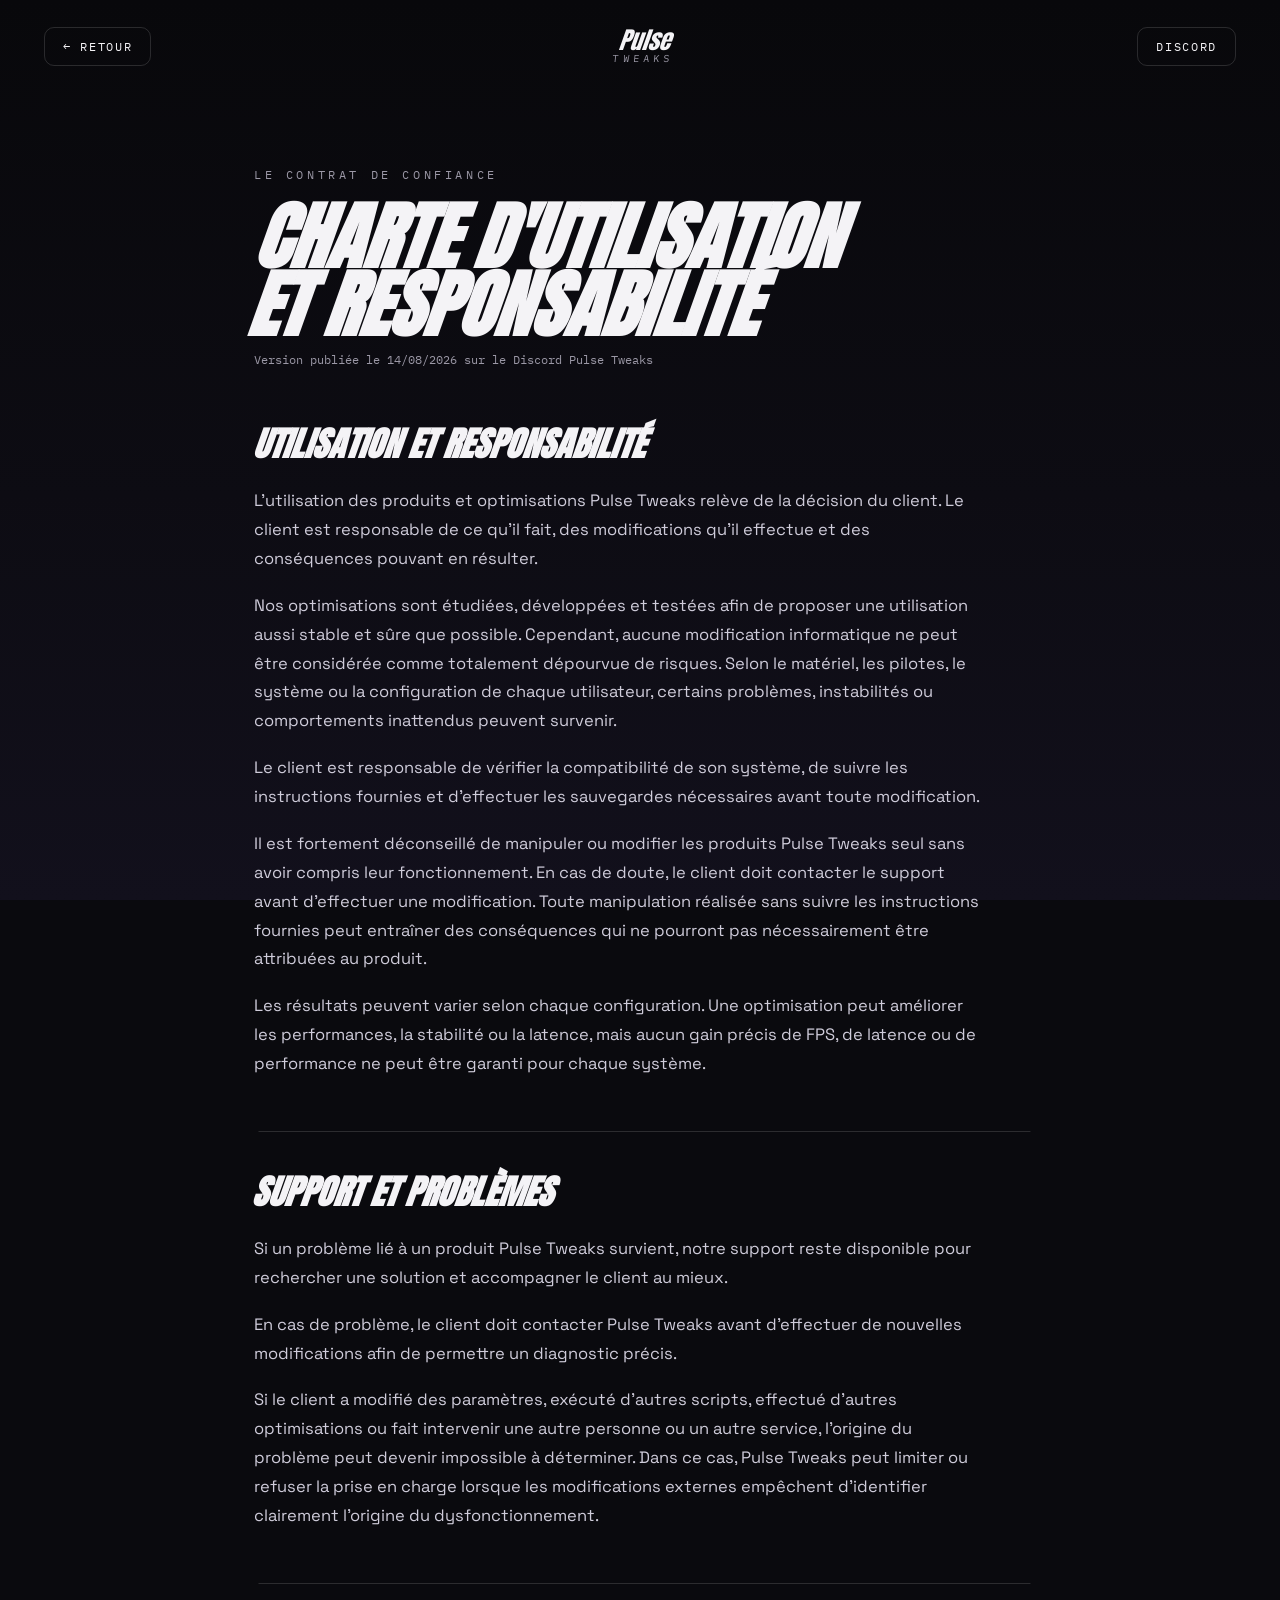
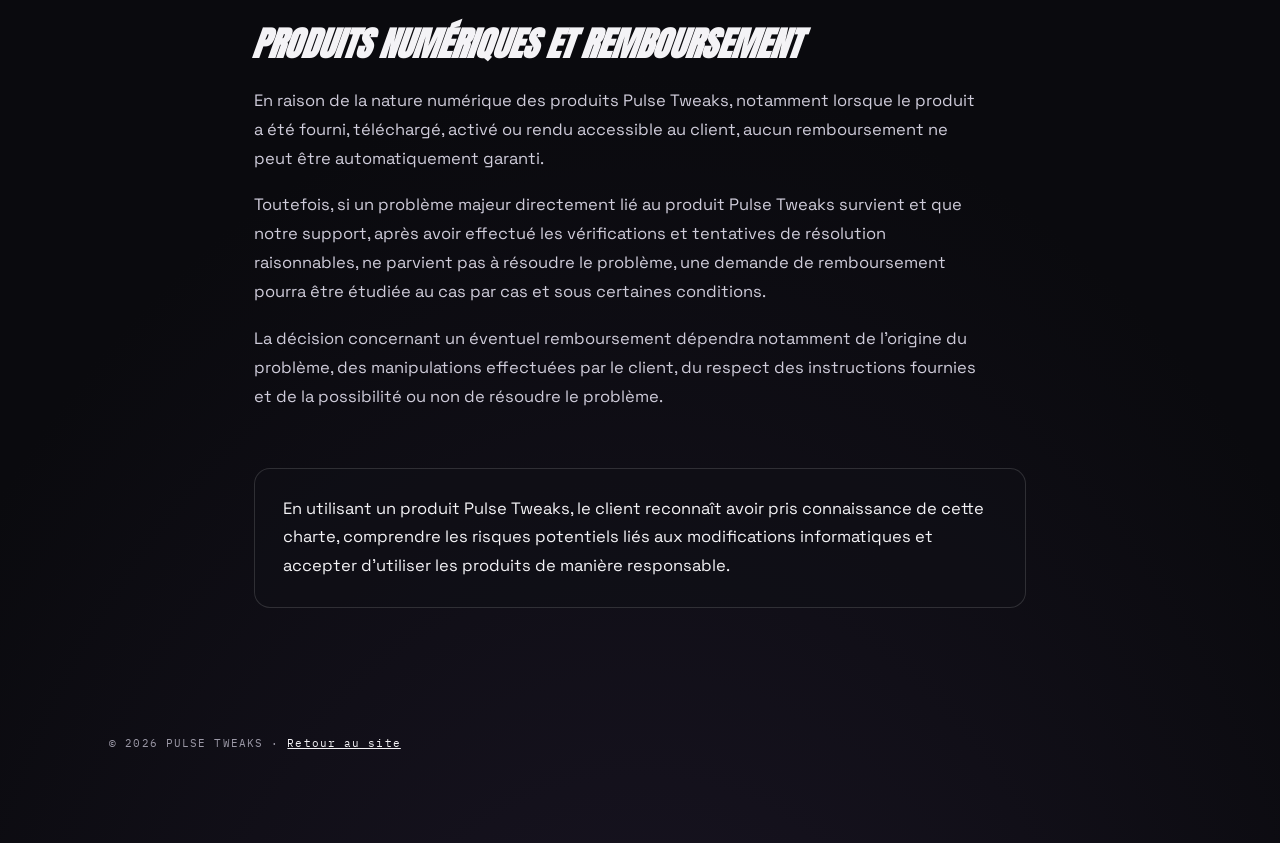
<file: charte.html>
<!DOCTYPE html>
<html lang="fr">
<head>
<meta charset="UTF-8">
<meta name="viewport" content="width=device-width, initial-scale=1.0">
<title>Charte d'utilisation — Pulse Tweaks</title>
<meta name="robots" content="index,follow">
<link rel="preconnect" href="https://fonts.googleapis.com">
<link rel="preconnect" href="https://fonts.gstatic.com" crossorigin>
<link href="https://fonts.googleapis.com/css2?family=Anton&family=Space+Grotesk:wght@400;500;700&family=IBM+Plex+Mono:wght@400;500&display=swap" rel="stylesheet">
<style>
  :root{
    --bg:#0a0a0e; --ink:#f4f3f6; --dim:#9b98a6; --line:rgba(244,243,246,.14);
    --violet:#8b5cf6; --bleu:#3b82f6; --cyan:#22d3ee;
    --font-display:'Anton', Impact, sans-serif;
    --font-body:'Space Grotesk', 'Segoe UI', sans-serif;
    --font-mono:'IBM Plex Mono', Consolas, monospace;
  }
  *{margin:0;padding:0;box-sizing:border-box}
  body{
    background:
      radial-gradient(120% 90% at 50% 118%, #1b1626 0%, transparent 55%),
      linear-gradient(180deg,#08080b 0%, #0d0c13 55%, #12101c 100%) fixed #0a0a0e;
    color:var(--ink); font-family:var(--font-body); -webkit-font-smoothing:antialiased;
  }
  header{
    display:flex; align-items:center; justify-content:space-between;
    padding:0 44px; height:92px;
  }
  .wordmark{font-family:var(--font-display); font-style:italic; font-size:24px; transform:skewX(-6deg); line-height:.9; text-align:center; color:var(--ink); text-decoration:none; display:block}
  .wordmark small{display:block; font-size:10px; letter-spacing:.42em; margin-top:2px; color:var(--dim); font-family:var(--font-mono); font-style:normal}
  .back{
    text-decoration:none; color:var(--ink); font-family:var(--font-mono); font-size:12px; letter-spacing:.14em;
    border:1px solid var(--line); padding:11px 18px; border-radius:10px; transition:background .25s,color .25s;
  }
  .back:hover{background:var(--ink); color:#0b0b10}
  main{max-width:820px; margin:0 auto; padding:8vh 24px 14vh}
  .kicker{font-family:var(--font-mono); font-size:12px; letter-spacing:.3em; color:var(--dim); text-transform:uppercase}
  h1{
    font-family:var(--font-display); font-style:italic; text-transform:uppercase;
    font-size:clamp(40px,6vw,74px); line-height:.92; transform:skewX(-6deg); margin:16px 0 10px; margin-left:-.03em;
  }
  .updated{font-family:var(--font-mono); font-size:12px; color:var(--dim); margin-bottom:48px}
  h2{
    font-family:var(--font-display); font-style:italic; text-transform:uppercase;
    font-size:clamp(24px,3vw,34px); transform:skewX(-6deg); margin:52px 0 18px;
    padding-top:34px; border-top:1px solid var(--line);
  }
  h2:first-of-type{border-top:none; padding-top:0; margin-top:0}
  p{font-size:16.5px; line-height:1.75; color:#cfccda; margin-bottom:18px; max-width:66ch}
  .accept{
    margin-top:56px; border:1px solid var(--line); border-radius:16px; padding:26px 28px;
    background:rgba(16,15,22,.6);
  }
  .accept p{margin:0; color:var(--ink)}
  footer{text-align:center; padding:0 24px 8vh}
  footer .legal{font-family:var(--font-mono); font-size:11px; color:var(--dim); letter-spacing:.1em}
  footer a{color:var(--ink)}
  @media (max-width:640px){ header{padding:0 20px} }
</style>
<link rel="icon" href="favicon.ico" sizes="32x32"/><link rel="icon" type="image/png" sizes="48x48" href="assets/icon-48.png"/><link rel="icon" type="image/png" sizes="192x192" href="assets/icon-192.png"/><link rel="apple-touch-icon" href="assets/icon-180.png"/><link rel="manifest" href="site.webmanifest"/><meta property="og:image" content="https://pulsetweaks.fr/assets/og-pulse.png"/><meta property="og:image:width" content="1200"/><meta property="og:image:height" content="630"/><meta name="twitter:card" content="summary_large_image"/><meta name="twitter:image" content="https://pulsetweaks.fr/assets/og-pulse.png"/></head>
<body>
<header>
  <a class="back" href="index.html">← RETOUR</a>
  <a class="wordmark" href="index.html">Pulse<small>TWEAKS</small></a>
  <a class="back" href="https://discord.gg/pulsetweaks" target="_blank" rel="noopener">DISCORD</a>
</header>

<main>
  <p class="kicker">Le contrat de confiance</p>
  <h1>Charte d'utilisation<br>et responsabilité</h1>
  <p class="updated">Version publiée le 14/08/2026 sur le Discord Pulse Tweaks</p>

  <h2>Utilisation et responsabilité</h2>
  <p>L'utilisation des produits et optimisations Pulse Tweaks relève de la décision du client. Le client est responsable de ce qu'il fait, des modifications qu'il effectue et des conséquences pouvant en résulter.</p>
  <p>Nos optimisations sont étudiées, développées et testées afin de proposer une utilisation aussi stable et sûre que possible. Cependant, aucune modification informatique ne peut être considérée comme totalement dépourvue de risques. Selon le matériel, les pilotes, le système ou la configuration de chaque utilisateur, certains problèmes, instabilités ou comportements inattendus peuvent survenir.</p>
  <p>Le client est responsable de vérifier la compatibilité de son système, de suivre les instructions fournies et d'effectuer les sauvegardes nécessaires avant toute modification.</p>
  <p>Il est fortement déconseillé de manipuler ou modifier les produits Pulse Tweaks seul sans avoir compris leur fonctionnement. En cas de doute, le client doit contacter le support avant d'effectuer une modification. Toute manipulation réalisée sans suivre les instructions fournies peut entraîner des conséquences qui ne pourront pas nécessairement être attribuées au produit.</p>
  <p>Les résultats peuvent varier selon chaque configuration. Une optimisation peut améliorer les performances, la stabilité ou la latence, mais aucun gain précis de FPS, de latence ou de performance ne peut être garanti pour chaque système.</p>

  <h2>Support et problèmes</h2>
  <p>Si un problème lié à un produit Pulse Tweaks survient, notre support reste disponible pour rechercher une solution et accompagner le client au mieux.</p>
  <p>En cas de problème, le client doit contacter Pulse Tweaks avant d'effectuer de nouvelles modifications afin de permettre un diagnostic précis.</p>
  <p>Si le client a modifié des paramètres, exécuté d'autres scripts, effectué d'autres optimisations ou fait intervenir une autre personne ou un autre service, l'origine du problème peut devenir impossible à déterminer. Dans ce cas, Pulse Tweaks peut limiter ou refuser la prise en charge lorsque les modifications externes empêchent d'identifier clairement l'origine du dysfonctionnement.</p>

  <h2>Produits numériques et remboursement</h2>
  <p>En raison de la nature numérique des produits Pulse Tweaks, notamment lorsque le produit a été fourni, téléchargé, activé ou rendu accessible au client, aucun remboursement ne peut être automatiquement garanti.</p>
  <p>Toutefois, si un problème majeur directement lié au produit Pulse Tweaks survient et que notre support, après avoir effectué les vérifications et tentatives de résolution raisonnables, ne parvient pas à résoudre le problème, une demande de remboursement pourra être étudiée au cas par cas et sous certaines conditions.</p>
  <p>La décision concernant un éventuel remboursement dépendra notamment de l'origine du problème, des manipulations effectuées par le client, du respect des instructions fournies et de la possibilité ou non de résoudre le problème.</p>

  <div class="accept">
    <p>En utilisant un produit Pulse Tweaks, le client reconnaît avoir pris connaissance de cette charte, comprendre les risques potentiels liés aux modifications informatiques et accepter d'utiliser les produits de manière responsable.</p>
  </div>
</main>

<footer>
  <p class="legal">© 2026 PULSE TWEAKS · <a href="index.html">Retour au site</a></p>
</footer>
</body>
</html>
</file>
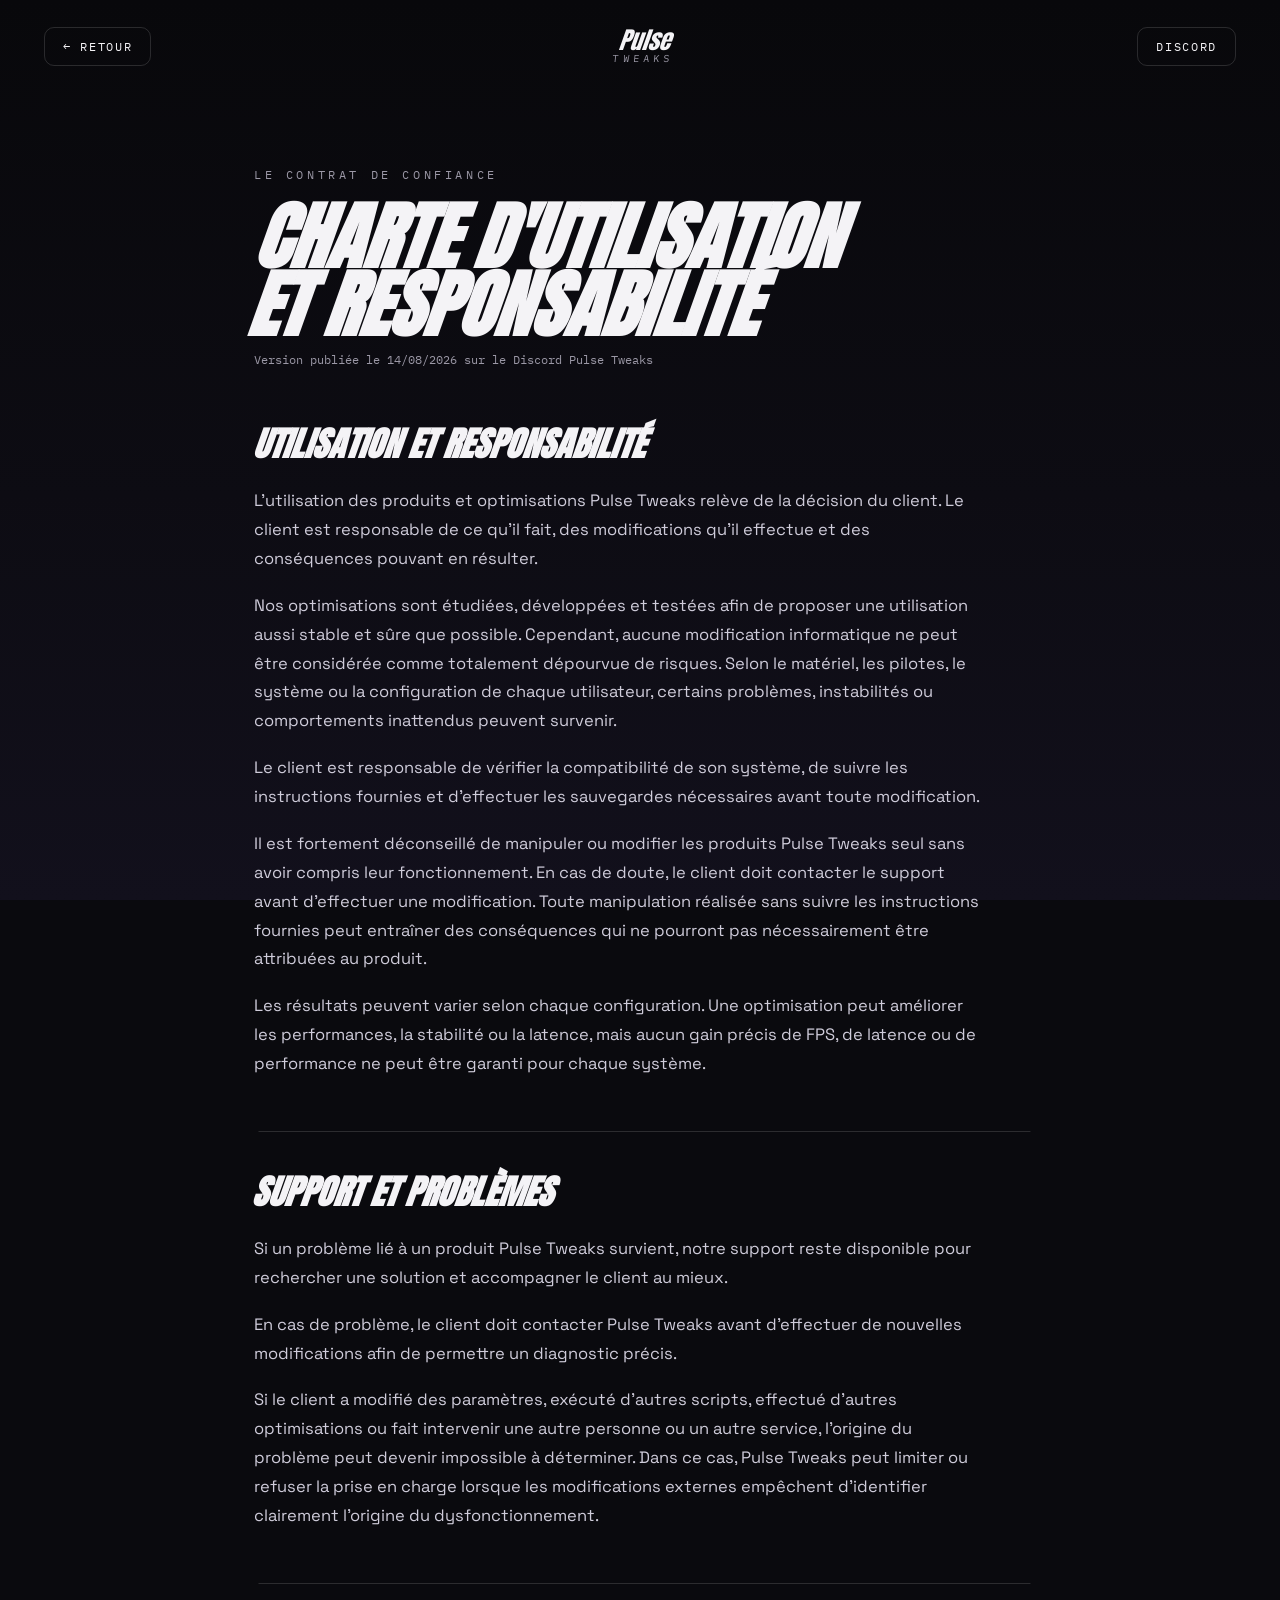
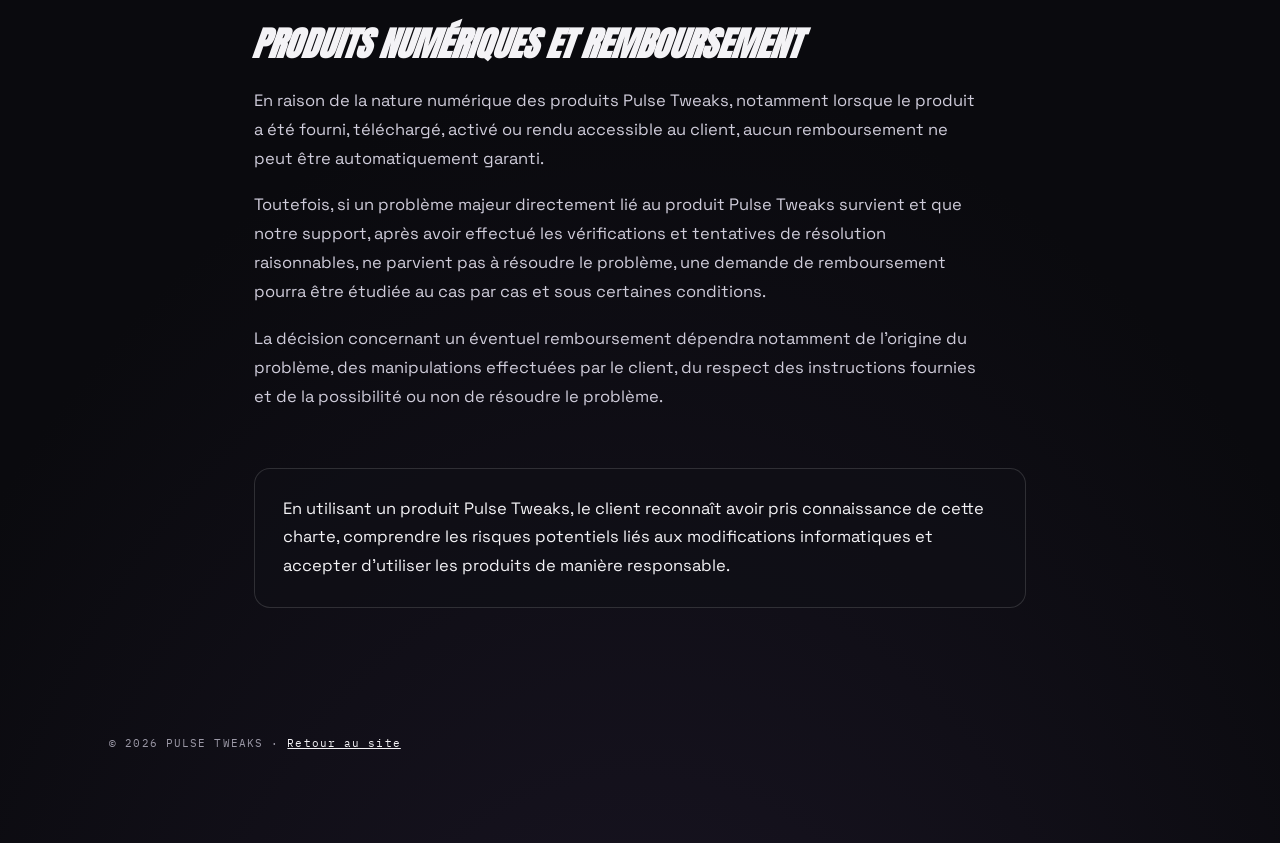
<file: v3/charte.html>
<!DOCTYPE html>
<html lang="fr">
<head>
<meta charset="UTF-8">
<meta name="viewport" content="width=device-width, initial-scale=1.0">
<title>Charte d'utilisation — Pulse Tweaks</title>
<meta name="robots" content="index,follow">
<link rel="preconnect" href="https://fonts.googleapis.com">
<link rel="preconnect" href="https://fonts.gstatic.com" crossorigin>
<link href="https://fonts.googleapis.com/css2?family=Anton&family=Space+Grotesk:wght@400;500;700&family=IBM+Plex+Mono:wght@400;500&display=swap" rel="stylesheet">
<style>
  :root{
    --bg:#0a0a0e; --ink:#f4f3f6; --dim:#9b98a6; --line:rgba(244,243,246,.14);
    --violet:#8b5cf6; --bleu:#3b82f6; --cyan:#22d3ee;
    --font-display:'Anton', Impact, sans-serif;
    --font-body:'Space Grotesk', 'Segoe UI', sans-serif;
    --font-mono:'IBM Plex Mono', Consolas, monospace;
  }
  *{margin:0;padding:0;box-sizing:border-box}
  body{
    background:
      radial-gradient(120% 90% at 50% 118%, #1b1626 0%, transparent 55%),
      linear-gradient(180deg,#08080b 0%, #0d0c13 55%, #12101c 100%) fixed #0a0a0e;
    color:var(--ink); font-family:var(--font-body); -webkit-font-smoothing:antialiased;
  }
  header{
    display:flex; align-items:center; justify-content:space-between;
    padding:0 44px; height:92px;
  }
  .wordmark{font-family:var(--font-display); font-style:italic; font-size:24px; transform:skewX(-6deg); line-height:.9; text-align:center; color:var(--ink); text-decoration:none; display:block}
  .wordmark small{display:block; font-size:10px; letter-spacing:.42em; margin-top:2px; color:var(--dim); font-family:var(--font-mono); font-style:normal}
  .back{
    text-decoration:none; color:var(--ink); font-family:var(--font-mono); font-size:12px; letter-spacing:.14em;
    border:1px solid var(--line); padding:11px 18px; border-radius:10px; transition:background .25s,color .25s;
  }
  .back:hover{background:var(--ink); color:#0b0b10}
  main{max-width:820px; margin:0 auto; padding:8vh 24px 14vh}
  .kicker{font-family:var(--font-mono); font-size:12px; letter-spacing:.3em; color:var(--dim); text-transform:uppercase}
  h1{
    font-family:var(--font-display); font-style:italic; text-transform:uppercase;
    font-size:clamp(40px,6vw,74px); line-height:.92; transform:skewX(-6deg); margin:16px 0 10px; margin-left:-.03em;
  }
  .updated{font-family:var(--font-mono); font-size:12px; color:var(--dim); margin-bottom:48px}
  h2{
    font-family:var(--font-display); font-style:italic; text-transform:uppercase;
    font-size:clamp(24px,3vw,34px); transform:skewX(-6deg); margin:52px 0 18px;
    padding-top:34px; border-top:1px solid var(--line);
  }
  h2:first-of-type{border-top:none; padding-top:0; margin-top:0}
  p{font-size:16.5px; line-height:1.75; color:#cfccda; margin-bottom:18px; max-width:66ch}
  .accept{
    margin-top:56px; border:1px solid var(--line); border-radius:16px; padding:26px 28px;
    background:rgba(16,15,22,.6);
  }
  .accept p{margin:0; color:var(--ink)}
  footer{text-align:center; padding:0 24px 8vh}
  footer .legal{font-family:var(--font-mono); font-size:11px; color:var(--dim); letter-spacing:.1em}
  footer a{color:var(--ink)}
  @media (max-width:640px){ header{padding:0 20px} }
</style>
</head>
<body>
<header>
  <a class="back" href="index.html">← RETOUR</a>
  <a class="wordmark" href="index.html">Pulse<small>TWEAKS</small></a>
  <a class="back" href="https://discord.gg/pulsetweaks" target="_blank" rel="noopener">DISCORD</a>
</header>

<main>
  <p class="kicker">Le contrat de confiance</p>
  <h1>Charte d'utilisation<br>et responsabilité</h1>
  <p class="updated">Version publiée le 14/08/2026 sur le Discord Pulse Tweaks</p>

  <h2>Utilisation et responsabilité</h2>
  <p>L'utilisation des produits et optimisations Pulse Tweaks relève de la décision du client. Le client est responsable de ce qu'il fait, des modifications qu'il effectue et des conséquences pouvant en résulter.</p>
  <p>Nos optimisations sont étudiées, développées et testées afin de proposer une utilisation aussi stable et sûre que possible. Cependant, aucune modification informatique ne peut être considérée comme totalement dépourvue de risques. Selon le matériel, les pilotes, le système ou la configuration de chaque utilisateur, certains problèmes, instabilités ou comportements inattendus peuvent survenir.</p>
  <p>Le client est responsable de vérifier la compatibilité de son système, de suivre les instructions fournies et d'effectuer les sauvegardes nécessaires avant toute modification.</p>
  <p>Il est fortement déconseillé de manipuler ou modifier les produits Pulse Tweaks seul sans avoir compris leur fonctionnement. En cas de doute, le client doit contacter le support avant d'effectuer une modification. Toute manipulation réalisée sans suivre les instructions fournies peut entraîner des conséquences qui ne pourront pas nécessairement être attribuées au produit.</p>
  <p>Les résultats peuvent varier selon chaque configuration. Une optimisation peut améliorer les performances, la stabilité ou la latence, mais aucun gain précis de FPS, de latence ou de performance ne peut être garanti pour chaque système.</p>

  <h2>Support et problèmes</h2>
  <p>Si un problème lié à un produit Pulse Tweaks survient, notre support reste disponible pour rechercher une solution et accompagner le client au mieux.</p>
  <p>En cas de problème, le client doit contacter Pulse Tweaks avant d'effectuer de nouvelles modifications afin de permettre un diagnostic précis.</p>
  <p>Si le client a modifié des paramètres, exécuté d'autres scripts, effectué d'autres optimisations ou fait intervenir une autre personne ou un autre service, l'origine du problème peut devenir impossible à déterminer. Dans ce cas, Pulse Tweaks peut limiter ou refuser la prise en charge lorsque les modifications externes empêchent d'identifier clairement l'origine du dysfonctionnement.</p>

  <h2>Produits numériques et remboursement</h2>
  <p>En raison de la nature numérique des produits Pulse Tweaks, notamment lorsque le produit a été fourni, téléchargé, activé ou rendu accessible au client, aucun remboursement ne peut être automatiquement garanti.</p>
  <p>Toutefois, si un problème majeur directement lié au produit Pulse Tweaks survient et que notre support, après avoir effectué les vérifications et tentatives de résolution raisonnables, ne parvient pas à résoudre le problème, une demande de remboursement pourra être étudiée au cas par cas et sous certaines conditions.</p>
  <p>La décision concernant un éventuel remboursement dépendra notamment de l'origine du problème, des manipulations effectuées par le client, du respect des instructions fournies et de la possibilité ou non de résoudre le problème.</p>

  <div class="accept">
    <p>En utilisant un produit Pulse Tweaks, le client reconnaît avoir pris connaissance de cette charte, comprendre les risques potentiels liés aux modifications informatiques et accepter d'utiliser les produits de manière responsable.</p>
  </div>
</main>

<footer>
  <p class="legal">© 2026 PULSE TWEAKS · <a href="index.html">Retour au site</a></p>
</footer>
</body>
</html>
</file>
